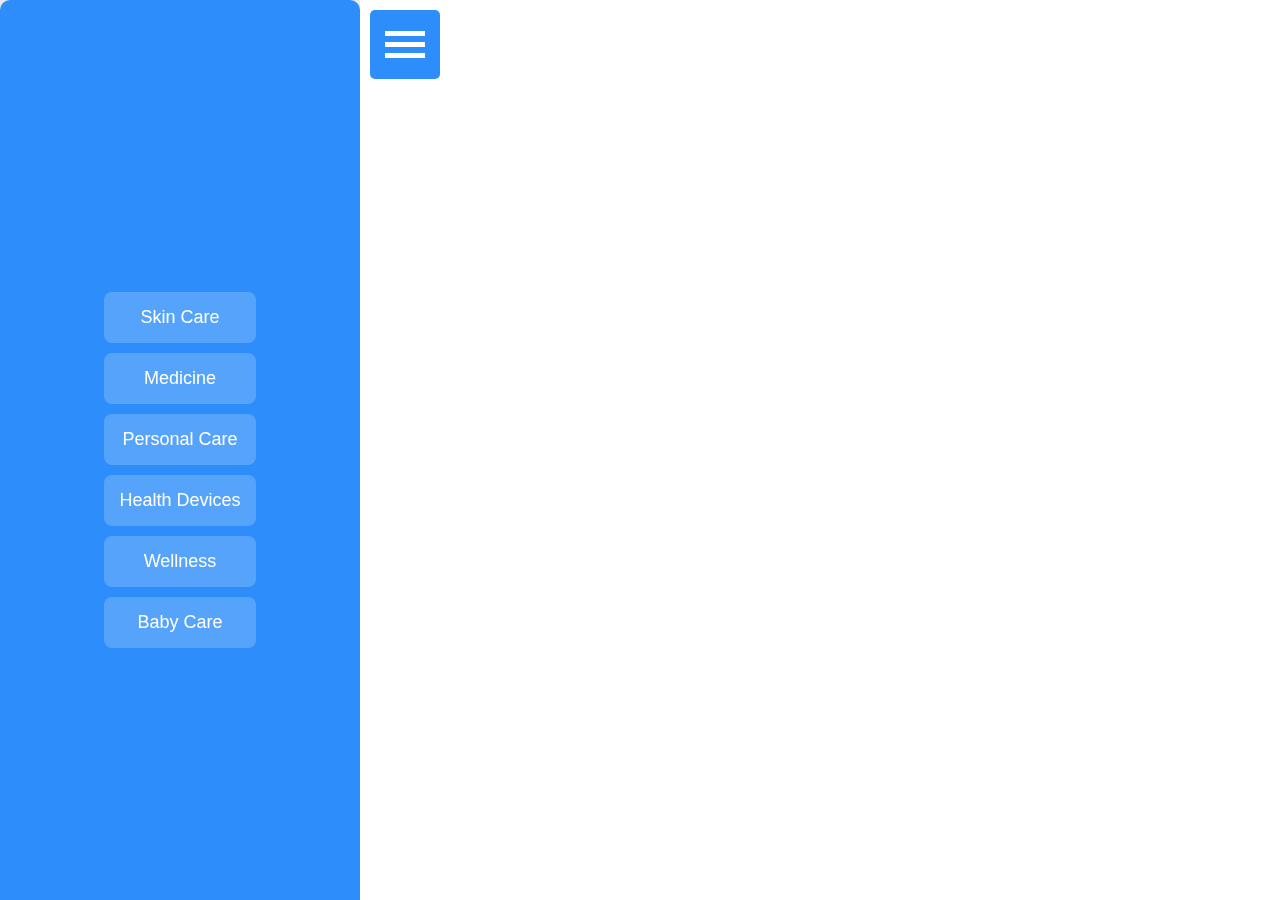
<file: project/indexMediciene.html>
<!DOCTYPE html>
<html lang="en">

<head>
  <meta charset="utf-8" />
  <title>Swiper Menu</title>
  <meta name="viewport" content="width=device-width, initial-scale=1, minimum-scale=1, maximum-scale=1" />
  <link rel="stylesheet" href="https://cdn.jsdelivr.net/npm/swiper@11/swiper-bundle.min.css" />
  <style>
    html, body {
      position: relative;
      height: 100%;
      margin: 0;
      padding: 0;
      font-family: Arial, sans-serif;
      background: #eee;
    }
    .swiper {
      width: 100%;
      height: 100%;
    }
    .swiper-slide {
      display: flex;
      justify-content: center;
      align-items: center;
      font-size: 18px;
      background: #fff;
    }
    .menu {
      width: 70%;
      max-width: 320px;
      background-color: #2c8dfb;
      color: #fff;
      padding: 20px;
      border-radius: 10px;
      box-shadow: 0 4px 8px rgba(0, 0, 0, 0.2);
    }
    .menu ul {
      list-style: none;
      padding: 0;
    }
    .menu ul li {
      padding: 15px;
      margin: 10px 0;
      background: rgba(255, 255, 255, 0.2);
      border-radius: 8px;
      text-align: center;
      cursor: pointer;
      transition: background 0.3s;
    }
    .menu ul li:hover {
      background: rgba(255, 255, 255, 0.5);
    }
    .menu-button {
      position: absolute;
      top: 10px;
      left: 10px;
      padding: 15px;
      cursor: pointer;
      background-color: #2c8dfb;
      border-radius: 5px;
    }
    .bar {
      width: 40px;
      height: 5px;
      margin: 6px 0;
      background-color: #fff;
    }
    .content {
      position: relative;
      width: 100%;
      height: 100vh;
      display: flex;
      flex-direction: column;
      align-items: center;
      justify-content: center;
    }
    .banner {
      position: absolute;
      top: 0;
      left: 0;
      width: 100%;
      height: 100%;
      background: url('add_image/background_medicine.jpg') no-repeat center center;
      background-size: cover;
      z-index: -1;
    }
    .product-container {
      display: grid;
      grid-template-columns: repeat(3, 1fr);
      gap: 20px;
      padding: 20px;
      max-height: 600px;
      overflow-y: auto;
      position: relative;
      z-index: 1;
    }
    .product {
      background: #fff;
      padding: 20px;
      border-radius: 10px;
      text-align: center;
      box-shadow: 0 4px 8px rgba(0, 0, 0, 0.1);
    }
    .product img {
      width: 100%;
      height: 180px;
      object-fit: cover;
      border-radius: 10px;
    }
    .product h3 {
      margin: 10px 0;
    }
    .product p {
      font-weight: bold;
      color: #007bff;
    }
    .product button {
      margin-top: 10px;
      padding: 10px;
      border: none;
      border-radius: 5px;
      cursor: pointer;
    }
    .add-to-cart {
      background: #28a745;
      color: white;
    }
    .buy-now {
      background: #ff5722;
      color: white;
    }
  </style>
</head>

<body>
  <div class="swiper">
    <div class="swiper-wrapper">
      <div class="swiper-slide menu">
        <ul>
          <li onclick="showProducts('skin-care')">Skin Care</li>
          <li onclick="showProducts('medicine')">Medicine</li>
          <li onclick="showProducts('personal-care')">Personal Care</li>
          <li onclick="showProducts('health-devices')">Health Devices</li>
          <li onclick="showProducts('wellness')">Wellness</li>
          <li onclick="showProducts('baby-care')">Baby Care</li>
        </ul>
      </div>
      <div class="swiper-slide content">
        <div class="banner"></div>
        <div class="menu-button" onclick="swiper.slidePrev()">
          <div class="bar"></div>
          <div class="bar"></div>
          <div class="bar"></div>
        </div>
        <div id="product-section" class="product-container" style="display: none;"></div>
      </div>
    </div>
  </div>

  <script src="https://cdn.jsdelivr.net/npm/swiper@11/swiper-bundle.min.js"></script>
  
</body>

</html>
</file>
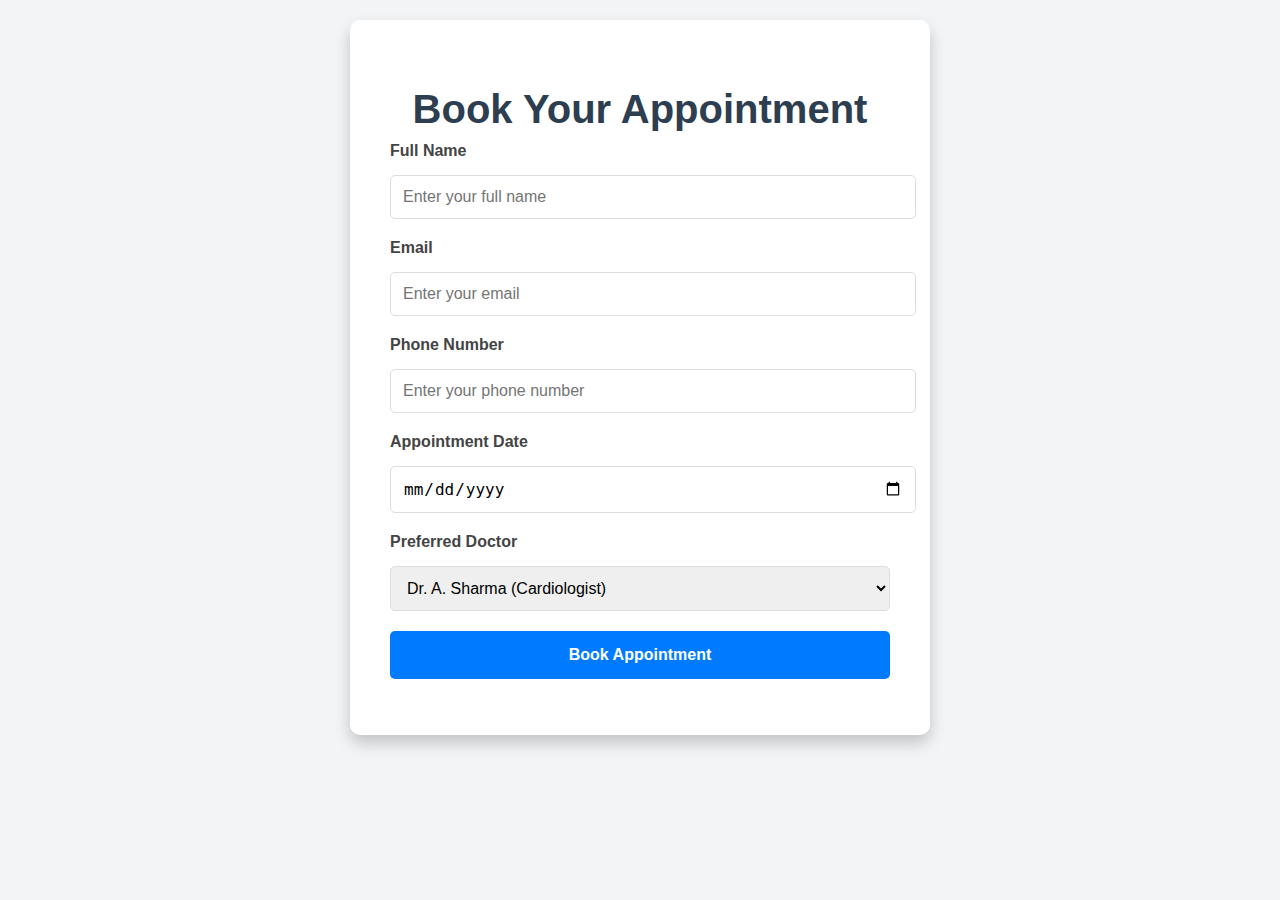
<file: project/medical_pages/appoinment.html>
<!DOCTYPE html>
<html lang="en">
<head>
    <meta charset="UTF-8">
    <meta name="viewport" content="width=device-width, initial-scale=1.0">
    <title>Document</title>
</head>
<style>
    body {
            font-family: 'Arial', sans-serif;
            background-color: #f3f4f6;
            color: #333;
            margin: 0;
            padding: 20px;
            text-align: center;
        }

        h1 {
            font-size: 2.5rem;
            color: #2c3e50;
            margin-bottom: 10px;
        }

       

        /* Appointment Section */
        .appointment-page-section {
            background-color: #ffffff;
            padding: 40px;
            border-radius: 10px;
            box-shadow: 0 8px 16px rgba(0, 0, 0, 0.2);
            display: inline-block;
            max-width: 500px;
            width: 100%;
        }

        .appointment-page-section form {
            text-align: left;
        }

        .appointment-page-section label {
            font-weight: bold;
            display: block;
            margin-bottom: 5px;
            color: #444;
        }

        .appointment-page-section input,
        .appointment-page-section select {
            width: 100%;
            padding: 12px;
            margin: 10px 0 20px 0;
            border: 1px solid #ddd;
            border-radius: 5px;
            font-size: 1rem;
        }

        .appointment-page-section input:focus,
        .appointment-page-section select:focus {
            outline: none;
            border-color: #007bff;
            box-shadow: 0 0 5px rgba(0, 123, 255, 0.5);
        }

        .appointment-page-section button {
            padding: 15px;
            background-color: #007bff;
            color: #ffffff;
            border: none;
            border-radius: 5px;
            font-size: 1rem;
            font-weight: bold;
            cursor: pointer;
            transition: background-color 0.3s ease;
            width: 100%;
        }

        .appointment-page-section button:hover {
            background-color: #0056b3;
        }

        /* Responsive Design */
        @media (max-width: 600px) {
            .appointment-page-section {
                padding: 30px;
            }

            h1 {
                font-size: 2rem;
            }
        }

</style>
<body>
    <section id="appointment-page" class="appointment-page-section">
        <h1>Book Your Appointment</h1>
        <form action="submit_appointment.php" method="POST">
          <label for="name">Full Name</label>
          <input type="text" id="name" name="name" required placeholder="Enter your full name"> <br>
    
          <label for="email">Email</label>
          <input type="email" id="email" name="email" required placeholder="Enter your email"> <br>
    
          <label for="phone">Phone Number</label>
          <input type="text" id="phone" name="phone" required placeholder="Enter your phone number"> <br>
    
          <label for="date">Appointment Date</label>
          <input type="date" id="date" name="date" required> <br>
    
          <label for="doctor">Preferred Doctor</label>
          <select id="doctor" name="doctor" required>
            <option value="Dr. A Sharma">Dr. A. Sharma (Cardiologist)</option>
            <option value="Dr. B Verma">Dr. B. Verma (Neurologist)</option>
            <option value="Dr. C Patel">Dr. C. Patel (Orthopedic)</option>
            <option value="Dr. D Singh">Dr. D. Singh (Dermatologist)</option>
            <option value="Dr. E Kapoor">Dr. E. Kapoor (Gynecologist)</option>
            <option value="Dr. F Rao">Dr. F. Rao (Pediatrician)</option>
          </select> <br>
    
          <button type="submit">Book Appointment</button>
        </form>
        <p id="successMessage"></p>
      </section>

      <script>
        function submitForm() {
            // Get the form values
            const name = document.getElementById('name').value;
            const email = document.getElementById('email').value;
            const phone = document.getElementById('phone').value;
            const date = document.getElementById('date').value;
            const doctor = document.getElementById('doctor').value;

            // Validate all fields are filled
            if (name && email && phone && date && doctor) {
                // Display success message
                const successMessage = document.getElementById('successMessage');
                successMessage.style.display = 'block';
                successMessage.textContent = `Thank you, ${name}! Your appointment with ${doctor} on ${date} has been successfully booked.`;
            } else {
                alert('Please fill in all fields before submitting.');
            }
        }
    </script>


</body>
</html>
</file>
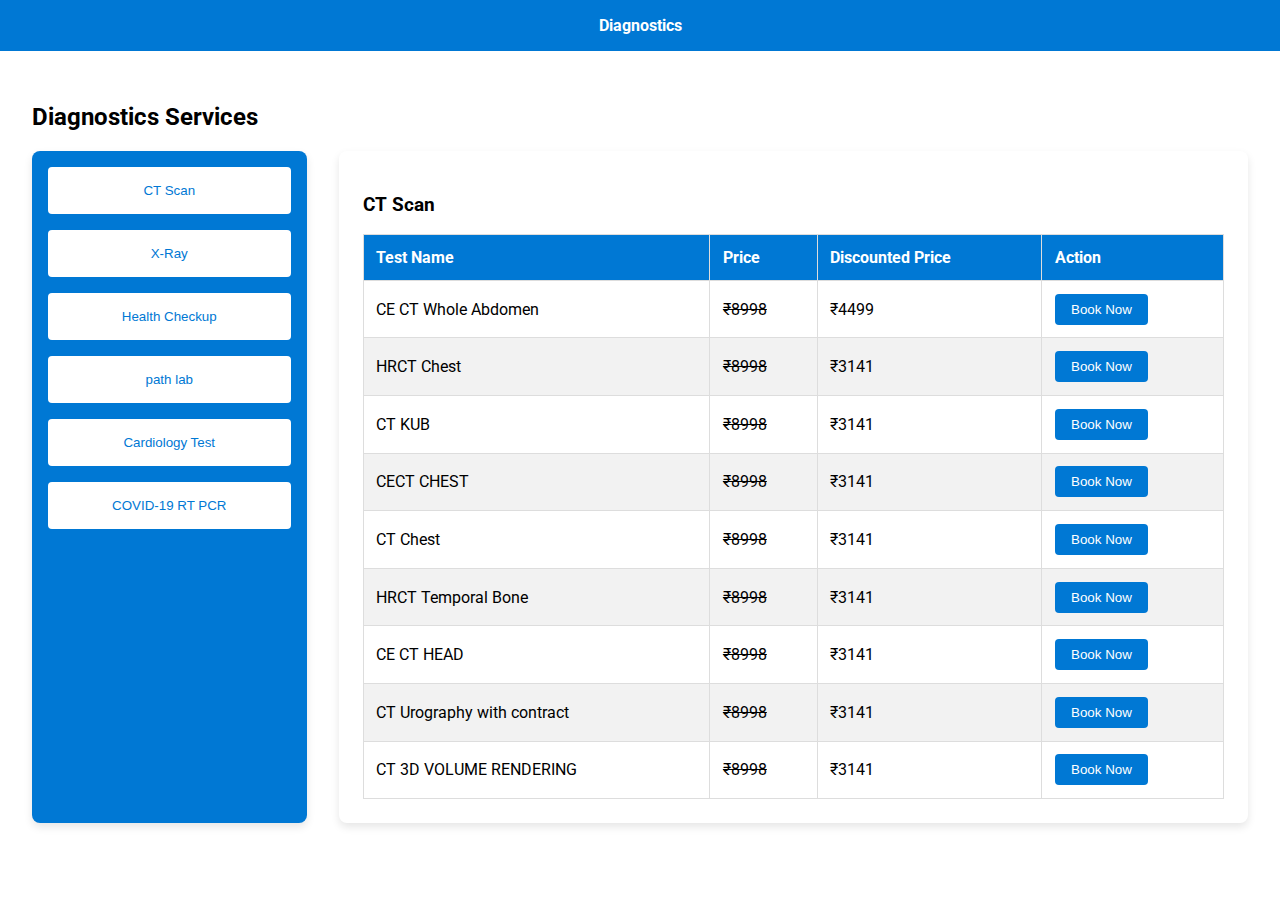
<file: project/medical_pages/diagnostics.html>
<!DOCTYPE html>
<html lang="en">
<head>
    <meta charset="UTF-8">
    <meta name="viewport" content="width=device-width, initial-scale=1.0">
    <title>Diagnostics</title>
    <link href="https://fonts.googleapis.com/css2?family=Roboto:wght@400;500;700&display=swap" rel="stylesheet">
    <style>
        body {
            font-family: 'Roboto', sans-serif;
            margin: 0;
            padding: 0;
        }

        .navbar {
            background-color: #0078D4;
            color: white;
            padding: 1rem;
            text-align: center;
            font-weight: bold;
        }

        .diagnostics-section {
            padding: 2rem;
        }

        .diagnostics-layout {
            display: flex;
            gap: 2rem;
        }

        .diagnostics-sidebar {
            width: 20%;
            background-color: #0078D4;
            padding: 1rem;
            border-radius: 8px;
            box-shadow: 0 4px 8px rgba(0, 0, 0, 0.1);
        }

        .diagnostics-sidebar button {
            width: 100%;
            padding: 1rem;
            margin-bottom: 1rem;
            border: none;
            border-radius: 4px;
            background-color: #fff;
            color: #0078D4;
            font-weight: 500;
            cursor: pointer;
            transition: background-color 0.3s, color 0.3s;
        }

        .diagnostics-sidebar button:hover {
            background-color: #005a9e;
            color: white;
        }

        .diagnostics-details {
            width: 75%;
        }

        .diagnostics-info {
            display: none; /* Initially hidden */
            background-color: #fff;
            padding: 1.5rem;
            border-radius: 8px;
            box-shadow: 0 4px 8px rgba(0, 0, 0, 0.1);
        }

        table {
            width: 100%;
            border-collapse: collapse;
            margin-top: 1rem;
        }

        th, td {
            padding: 0.8rem;
            text-align: left;
            border: 1px solid #ddd;
        }

        th {
            background-color: #0078D4;
            color: white;
        }

        tbody tr:nth-child(even) {
            background-color: #f2f2f2;
        }

        tbody tr:hover {
            background-color: #f1f1f1;
        }

        .book-now {
            background-color: #0078D4;
            color: white;
            padding: 0.5rem 1rem;
            border: none;
            border-radius: 4px;
            cursor: pointer;
            transition: background-color 0.3s;
        }

        .book-now:hover {
            background-color: #005a9e;
        }
    </style>
</head>
<body>
    <!-- Navigation Bar -->
    <nav class="navbar">
        <div class="logo">Diagnostics</div>
    </nav>

    
    <!-- Diagnostics Section -->
    <section id="diagnostics" class="diagnostics-section">
        <h2>Diagnostics Services</h2>
        <div class="diagnostics-layout">
            <!-- Sidebar Buttons -->
            <div class="diagnostics-sidebar">
                <button onclick="showDetails('ct-scan')">CT Scan</button>
                <button onclick="showDetails('x-ray')">X-Ray</button>
                <button onclick="showDetails('health-checkup')">Health Checkup</button>
                <button onclick="showDetails('path-lab')">path lab</button>
                <button onclick="showDetails('cardiology-test')">Cardiology Test</button>
                <button onclick="showDetails('covid-test')">COVID-19 RT PCR</button>
            </div>

            <!-- Details Section -->
            <div class="diagnostics-details">
                <div id="ct-scan" class="diagnostics-info">
                    <h3>CT Scan</h3>
                    <table>
                        <thead>
                            <tr>
                                <th>Test Name</th>
                                <th>Price</th>
                                <th>Discounted Price</th>
                                <th>Action</th>
                            </tr>
                        </thead>
                        <tbody>
                            <tr>
                                <td>CE CT Whole Abdomen</td>
                                <td> <del>₹8998</del></td>
                                <td>₹4499</td>
                                <td><button class="book-now">Book Now</button></td>
                            </tr>
                            <tr>
                                <td>HRCT Chest</td>
                                <td> <del>₹8998</del></td>
                                <td>₹3141</td>
                                <td><button class="book-now">Book Now</button></td>
                            </tr>
                            <tr>
                                <td>CT KUB</td>
                                <td> <del>₹8998</del></td>
                                <td>₹3141</td>
                                <td><button class="book-now">Book Now</button></td>
                            </tr>
                            <tr>
                                <td>CECT CHEST</td>
                                <td> <del>₹8998</del></td>
                                <td>₹3141</td>
                                <td><button class="book-now">Book Now</button></td>
                            </tr>
                            <tr>
                                <td>CT Chest</td>
                                <td> <del>₹8998</del></td>
                                <td>₹3141</td>
                                <td><button class="book-now">Book Now</button></td>
                            </tr>
                            <tr>
                                <td>HRCT Temporal Bone</td>
                                <td> <del>₹8998</del></td>
                                <td>₹3141</td>
                                <td><button class="book-now">Book Now</button></td>
                            </tr>
                            <tr>
                                <td>CE CT HEAD</td>
                                <td> <del>₹8998</del></td>
                                <td>₹3141</td>
                                <td><button class="book-now">Book Now</button></td>
                            </tr>
                            <tr>
                                <td>CT Urography with contract</td>
                                <td> <del>₹8998</del></td>
                                <td>₹3141</td>
                                <td><button class="book-now">Book Now</button></td>
                            </tr>
                            <tr>
                                <td>CT 3D VOLUME RENDERING</td>
                                <td> <del>₹8998</del></td>
                                <td>₹3141</td>
                                <td><button class="book-now">Book Now</button></td>
                            </tr>
                        </tbody>
                    </table>
                </div>

                <div id="x-ray" class="diagnostics-info">
                    <h3>X-Ray</h3>
                    
                    <table>
                        <thead>
                            <tr>
                                <th>Test Name</th>
                                <th>Price</th>
                                <th>Discounted Price</th>
                                <th>Action</th>
                            </tr>
                        </thead>
                        <tbody>
                            <tr>
                                <td>DIGITAL CHECT X-RAY</td>
                                <td> <del>₹8998</del></td>
                                <td>₹4499</td>
                                <td><button class="book-now">Book Now</button></td>
                            </tr>
                            <tr>
                                <td>DIGITAL X-RAY PELVIS AP</td>
                                <td> <del>₹8998</del></td>
                                <td>₹3141</td>
                                <td><button class="book-now">Book Now</button></td>
                            </tr>
                            <tr>
                                <td>DIGITAL X-RAY KUB</td>
                                <td> <del>₹8998</del></td>
                                <td>₹3141</td>
                                <td><button class="book-now">Book Now</button></td>
                            </tr>
                            <tr>
                                <td>DIGITAL X-RAY ANKLE</td>
                                <td> <del>₹8998</del></td>
                                <td>₹3141</td>
                                <td><button class="book-now">Book Now</button></td>
                            </tr>
                            <tr>
                                <td>DIGITAL X-RAY RIGHT FOOT</td>
                                <td> <del>₹8998</del></td>
                                <td>₹3141</td>
                                <td><button class="book-now">Book Now</button></td>
                            </tr>
                            <tr>
                                <td>DIGITAL X-RAY LEFT</td>
                                <td> <del>₹8998</del></td>
                                <td>₹3141</td>
                                <td><button class="book-now">Book Now</button></td>
                            </tr>
                            <tr>
                                <td>DIGITAL X-RAY MCU WITH CONTRAST</td>
                                <td> <del>₹8998</del></td>
                                <td>₹3141</td>
                                <td><button class="book-now">Book Now</button></td>
                            </tr>
                            <tr>
                                <td>DIGITAL X-RAY LEFT SHOULDER</td>
                                <td> <del>₹8998</del></td>
                                <td>₹3141</td>
                                <td><button class="book-now">Book Now</button></td>
                            </tr>
                            <tr>
                                <td>DIGITAK X RAY RGU</td>
                                <td> <del>₹8998</del></td>
                                <td>₹3141</td>
                                <td><button class="book-now">Book Now</button></td>
                            </tr>
                        </tbody>
                    </table>
                </div>

                <div id="health-checkup" class="diagnostics-info">
                    <h3>Health Checkup</h3>
                    
                    <table>
                        <thead>
                            <tr>
                                <th>Test Name</th>
                                <th>Price</th>
                                <th>Discounted Price</th>
                                <th>Action</th>
                            </tr>
                        </thead>
                        <tbody>
                            <tr>
                                <td>TOTAL CARE CHECKUP</td>
                                <td> <del>₹8998</del></td>
                                <td>₹4499</td>
                                <td><button class="book-now">Book Now</button></td>
                            </tr>
                            <tr>
                                <td>BASIC CARE HEALTH PACKAGE</td>
                                <td> <del>₹8998</del></td>
                                <td>₹3141</td>
                                <td><button class="book-now">Book Now</button></td>
                            </tr>
                            <tr>
                                <td>SUPER CARE HEALTH PACKAGE</td>
                                <td> <del>₹8998</del></td>
                                <td>₹3141</td>
                                <td><button class="book-now">Book Now</button></td>
                            </tr>
                            <tr>
                                <td>PREMIUM MALE CARE PACKAGE</td>
                                <td> <del>₹8998</del></td>
                                <td>₹3141</td>
                                <td><button class="book-now">Book Now</button></td>
                            </tr>
                            <tr>
                                <td>PREMIUN FEMALE CARE PACKAGE(AGE 40)</td>
                                <td> <del>₹8998</del></td>
                                <td>₹3141</td>
                                <td><button class="book-now">Book Now</button></td>
                            </tr>
                            <tr>
                                <td>SENIOR CITIZEN CHECKUP-FEMALE</td>
                                <td> <del>₹8998</del></td>
                                <td>₹3141</td>
                                <td><button class="book-now">Book Now</button></td>
                            </tr>
                            <tr>
                                <td>EXECUTIVE CARE PACKAGE</td>
                                <td> <del>₹8998</del></td>
                                <td>₹3141</td>
                                <td><button class="book-now">Book Now</button></td>
                            </tr>
                            <tr>
                                <td>SENIOR CITIZEN CHECKUP-MALE</td>
                                <td> <del>₹8998</del></td>
                                <td>₹3141</td>
                                <td><button class="book-now">Book Now</button></td>
                            </tr>
                            <tr>
                                <td>ADVANCE CARE PACKAGE</td>
                                <td> <del>₹8998</del></td>
                                <td>₹3141</td>
                                <td><button class="book-now">Book Now</button></td>
                            </tr>
                        </tbody>
                    </table>
                </div>
                <div id="path-lab" class="diagnostics-info">
                    <h3>X-Ray</h3>
                    
                    <table>
                        <thead>
                            <tr>
                                <th>Test Name</th>
                                <th>Price</th>
                                <th>Discounted Price</th>
                                <th>Action</th>
                            </tr>
                        </thead>
                        <tbody>
                            <tr>
                                <td>CBC TEST</td>
                                <td> <del>₹8998</del></td>
                                <td>₹4499</td>
                                <td><button class="book-now">Book Now</button></td>
                            </tr>
                            <tr>
                                <td>KFT TEST | KIDNEY FUNCTION TEST</td>
                                <td> <del>₹8998</del></td>
                                <td>₹3141</td>
                                <td><button class="book-now">Book Now</button></td>
                            </tr>
                            <tr>
                                <td>TST - THYROID STIMULATING HORMONE</td>
                                <td> <del>₹8998</del></td>
                                <td>₹3141</td>
                                <td><button class="book-now">Book Now</button></td>
                            </tr>
                            <tr>
                                <td>URINE R/M</td>
                                <td> <del>₹8998</del></td>
                                <td>₹3141</td>
                                <td><button class="book-now">Book Now</button></td>
                            </tr>
                            <tr>
                                <td>BLOOD SUGAR FASTING(GLUCOSE)</td>
                                <td> <del>₹8998</del></td>
                                <td>₹3141</td>
                                <td><button class="book-now">Book Now</button></td>
                            </tr>
                            <tr>
                                <td>COVID 19 BY PCR</td>
                                <td> <del>₹8998</del></td>
                                <td>₹3141</td>
                                <td><button class="book-now">Book Now</button></td>
                            </tr>
                            <tr>
                                <td>LFT - LIVER FUNCTION TEST</td>
                                <td> <del>₹8998</del></td>
                                <td>₹3141</td>
                                <td><button class="book-now">Book Now</button></td>
                            </tr>
                            <tr>
                                <td>HBA1C TEST</td>
                                <td> <del>₹8998</del></td>
                                <td>₹3141</td>
                                <td><button class="book-now">Book Now</button></td>
                            </tr>
                            <tr>
                                <td>THYROID FUNCTION TEST[T3,T4,TST]</td>
                                <td> <del>₹8998</del></td>
                                <td>₹3141</td>
                                <td><button class="book-now">Book Now</button></td>
                            </tr>
                            <tr>
                                <td>BLOOD SUGAR PP (GLUCOSE)</td>
                                <td> <del>₹8998</del></td>
                                <td>₹3141</td>
                                <td><button class="book-now">Book Now</button></td>
                            </tr>
                        </tbody>
                    </table>
                </div>

                <div id="cardiology-test" class="diagnostics-info">
                    <h3>Cardiology Test</h3>
                    
                    <table>
                        <thead>
                            <tr>
                                <th>Test Name</th>
                                <th>Price</th>
                                <th>Discounted Price</th>
                                <th>Action</th>
                            </tr>
                        </thead>
                        <tbody>
                            <tr>
                                <td>ECHOCARDIOGRAPHY TEST</td>
                                <td> <del>₹8998</del></td>
                                <td>₹4499</td>
                                <td><button class="book-now">Book Now</button></td>
                            </tr>
                            <tr>
                                <td>TMT TEST</td>
                                <td> <del>₹8998</del></td>
                                <td>₹3141</td>
                                <td><button class="book-now">Book Now</button></td>
                            </tr>
                            
                        </tbody>
                    </table>
                </div>

                <div id="covid-test" class="diagnostics-info">
                    <h3>COVID-19 RT PCR</h3>
                    
                    <table>
                        <thead>
                            <tr>
                                <th>Test Name</th>
                                <th>Price</th>
                                <th>Discounted Price</th>
                                <th>Action</th>
                            </tr>
                        </thead>
                        <tbody>
                            <tr>
                                <td>COVID HEALTH CHECKUP</td>
                                <td> <del>₹8998</del></td>
                                <td>₹4499</td>
                                <td><button class="book-now">Book Now</button></td>
                            </tr>
                            
                        </tbody>
                    </table>
                </div>
            </div>
        </div>
    </section>

    <script>
        window.onload = function() {
            showDetails('ct-scan'); // Show CT Scan section by default
        };

        function showDetails(sectionId) {
            const details = document.querySelectorAll('.diagnostics-info');
            details.forEach(detail => detail.style.display = 'none');
            const activeSection = document.getElementById(sectionId);
            if (activeSection) {
                activeSection.style.display = 'block';
            } else {
                console.error(`Section with id "${sectionId}" not found.`);
            }
        }
    </script>
</body>
</html>
</file>
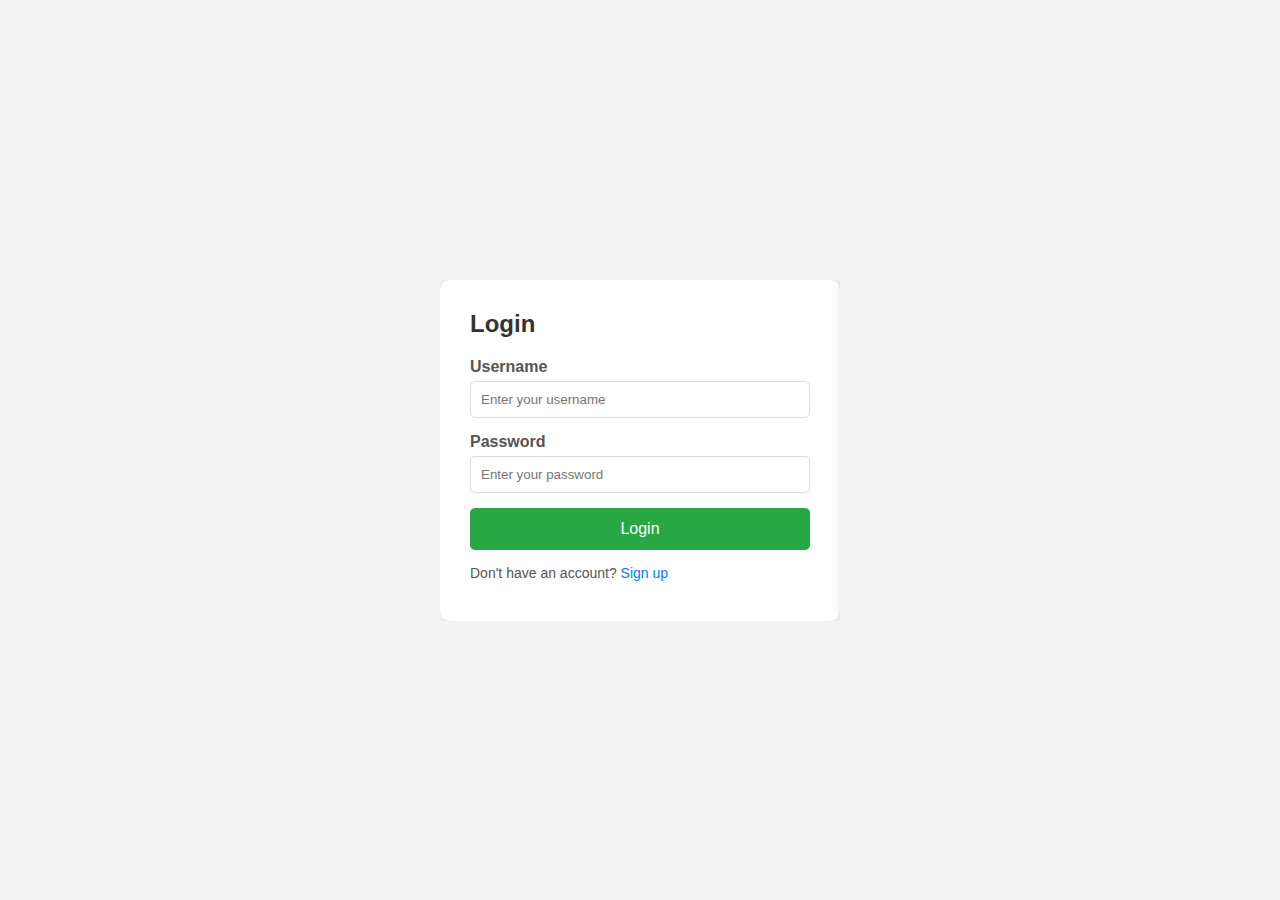
<file: project/medical_pages/login.html>
<!DOCTYPE html>
<html lang="en">
<head>
    <meta charset="UTF-8">
    <meta name="viewport" content="width=device-width, initial-scale=1.0">
    <title>Login & Signup Page</title>
    <style>
        /* Reset default margin and padding */
        * {
            margin: 0;
            padding: 0;
            box-sizing: border-box;
            font-family: Arial, sans-serif;
        }

        /* Center the container */
        body {
            background-color: #f4f4f4;
            display: flex;
            justify-content: center;
            align-items: center;
            height: 100vh;
        }

        .container {
            width: 100%;
            max-width: 400px;
            overflow: hidden;
            position: relative;
        }

        .form-container {
            display: flex;
            transition: transform 0.5s ease-in-out;
        }

        .form {
            background: #fff;
            padding: 30px;
            border-radius: 10px;
            box-shadow: 0 0 10px rgba(0, 0, 0, 0.1);
            width: 100%;
            flex-shrink: 0;
        }

        .form h2 {
            margin-bottom: 20px;
            color: #333;
        }

        .input-group {
            margin-bottom: 15px;
            text-align: left;
        }

        .input-group label {
            display: block;
            font-weight: bold;
            margin-bottom: 5px;
            color: #555;
        }

        .input-group input {
            width: 100%;
            padding: 10px;
            border: 1px solid #ddd;
            border-radius: 5px;
        }

        button {
            width: 100%;
            padding: 12px;
            background-color: #28a745;
            border: none;
            color: white;
            font-size: 16px;
            border-radius: 5px;
            cursor: pointer;
            transition: background 0.3s;
        }

        button:hover {
            background-color: #218838;
        }

        .toggle-form {
            margin-top: 15px;
            font-size: 14px;
            color: #555;
        }

        .toggle-form a {
            color: #007bff;
            text-decoration: none;
        }

        .toggle-form a:hover {
            text-decoration: underline;
        }

        /* Slide effect */
        .form-container.login-active {
            transform: translateX(0);
        }

        .form-container.signup-active {
            transform: translateX(-100%);
        }

        /* Success and error message styling */
        .message {
            font-size: 14px;
            margin-top: 10px;
            text-align: center;
        }

        .success-message {
            color: green;
        }

        .error-message {
            color: red;
        }
    </style>
</head>
<body>
    <div class="container">
        <div class="form-container login-active">
            <!-- Login Form -->
            <div class="form login-form">
                <h2>Login</h2>
                <form id="loginForm">
                    <div class="input-group">
                        <label for="username">Username</label>
                        <input type="text" id="username" name="username" placeholder="Enter your username" required>
                    </div>
                    <div class="input-group">
                        <label for="password">Password</label>
                        <input type="password" id="password" name="password" placeholder="Enter your password" required>
                    </div>
                    <button type="submit">Login</button>
                    <p class="toggle-form">Don't have an account? <a href="#" id="showSignup">Sign up</a></p>
                    <p class="message" id="loginMessage"></p>
                </form>
            </div>

            <!-- Signup Form -->
            <div class="form signup-form">
                <h2>Sign Up</h2>
                <form id="signupForm">
                    <div class="input-group">
                        <label for="signup-username">Username</label>
                        <input type="text" id="signup-username" name="signup-username" placeholder="Enter your username" required>
                    </div>
                    <div class="input-group">
                        <label for="signup-password">Password</label>
                        <input type="password" id="signup-password" name="signup-password" placeholder="Enter your password" required>
                    </div>
                    <button type="submit">Sign Up</button>
                    <p class="toggle-form">Already have an account? <a href="#" id="showLogin">Login</a></p>
                    <p class="message" id="signupMessage"></p>
                </form>
            </div>
        </div>
    </div>

    <script>
        document.addEventListener("DOMContentLoaded", function () {
            const formContainer = document.querySelector(".form-container");
            const showSignup = document.getElementById("showSignup");
            const showLogin = document.getElementById("showLogin");
            const loginForm = document.getElementById("loginForm");
            const signupForm = document.getElementById("signupForm");
            const loginMessage = document.getElementById("loginMessage");
            const signupMessage = document.getElementById("signupMessage");

            // Toggle between login and signup forms
            showSignup.addEventListener("click", function (event) {
                event.preventDefault();
                formContainer.classList.add("signup-active");
                formContainer.classList.remove("login-active");
            });

            showLogin.addEventListener("click", function (event) {
                event.preventDefault();
                formContainer.classList.add("login-active");
                formContainer.classList.remove("signup-active");
            });

            // Handle Signup
            signupForm.addEventListener("submit", function (event) {
                event.preventDefault();
                const username = document.getElementById("signup-username").value;
                const password = document.getElementById("signup-password").value;

                // Check if username already exists
                if (localStorage.getItem(username)) {
                    signupMessage.textContent = "Username already exists!";
                    signupMessage.classList.remove("success-message");
                    signupMessage.classList.add("error-message");
                } else {
                    // Save username and password to localStorage
                    localStorage.setItem(username, password);
                    signupMessage.textContent = "Sign up successful!";
                    signupMessage.classList.remove("error-message");
                    signupMessage.classList.add("success-message");

                    // Clear the form
                    signupForm.reset();

                    // Automatically switch to the login form after 2 seconds
                    setTimeout(() => {
                        formContainer.classList.add("login-active");
                        formContainer.classList.remove("signup-active");
                    }, 2000);
                }
            });

            // Handle Login
            loginForm.addEventListener("submit", function (event) {
                event.preventDefault();
                const username = document.getElementById("username").value;
                const password = document.getElementById("password").value;

                // Check if username exists and password matches
                const storedPassword = localStorage.getItem(username);
                if (storedPassword && storedPassword === password) {
                    loginMessage.textContent = "Login successful!";
                    loginMessage.classList.remove("error-message");
                    loginMessage.classList.add("success-message");

                    // Redirect to another page (e.g., dashboard) after 2 seconds
                    setTimeout(() => {
                        window.location.href = "dashboard.html";
                    }, 2000);
                } else {
                    loginMessage.textContent = "Invalid username or password!";
                    loginMessage.classList.remove("success-message");
                    loginMessage.classList.add("error-message");
                }
            });
        });
    </script>
</body>
</html>
</file>
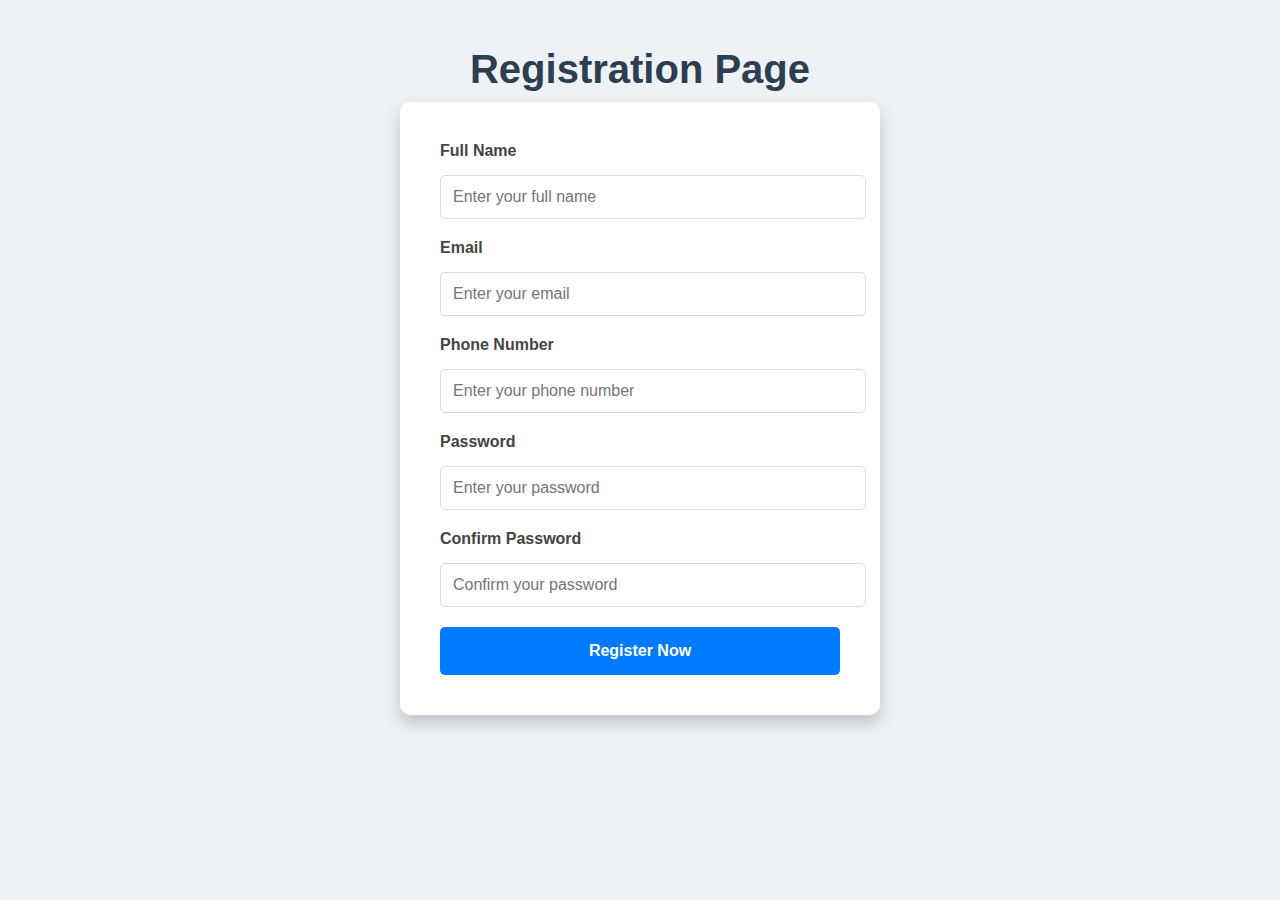
<file: project/medical_pages/registration.html>
<!DOCTYPE html>
<html lang="en">
<head>
  <meta charset="UTF-8">
  <meta name="viewport" content="width=device-width, initial-scale=1.0">
  
</head>
<style>
/* registration Page */
body {
      font-family: 'Arial', sans-serif;
      background-color: #eef2f7;
      color: #333;
      text-align: center;
      margin: 0;
      padding: 20px;
    }

    h1 {
      color: #2c3e50;
      font-size: 2.5rem;
      margin-bottom: 10px;
    }

   
    /* Form Styles */
    form {
      display: inline-block;
      text-align: left;
      background-color: #ffffff;
      padding: 40px;
      border-radius: 10px;
      box-shadow: 0 8px 16px rgba(0, 0, 0, 0.2);
      width: 100%;
      max-width: 400px;
      margin: 0 auto;
    }

    form label {
      font-weight: bold;
      display: block;
      margin-bottom: 5px;
      color: #444;
    }

    form input {
      width: 100%;
      padding: 12px;
      margin: 10px 0 20px 0;
      border: 1px solid #ddd;
      border-radius: 5px;
      font-size: 1rem;
    }

    form input:focus {
      outline: none;
      border-color: #007bff;
      box-shadow: 0 0 5px rgba(0, 123, 255, 0.5);
    }

    form button {
      padding: 15px;
      background-color: #007bff;
      color: #fff;
      border: none;
      border-radius: 5px;
      cursor: pointer;
      font-size: 1rem;
      font-weight: bold;
      width: 100%;
      transition: background-color 0.3s ease;
    }

    form button:hover {
      background-color: #0056b3;
    }

    /* Responsive Design */
    @media (max-width: 600px) {
      form {
        padding: 30px;
      }

      h1 {
        font-size: 2rem;
      }
    }

</style>
<body>
  <h1>Registration Page</h1>
  <form action="submit_registration.php" method="POST">
    <label for="name">Full Name</label>
    <input type="text" id="name" name="name" required placeholder="Enter your full name"> <br>

    <label for="email">Email</label>
    <input type="email" id="email" name="email" required placeholder="Enter your email"> <br>

    <label for="phone">Phone Number</label>
    <input type="text" id="phone" name="phone" required placeholder="Enter your phone number"> <br>

    <label for="password">Password</label>
    <input type="password" id="password" name="password" required placeholder="Enter your password"> <br>

    <label for="confirm_password">Confirm Password</label>
    <input type="password" id="confirm_password" name="confirm_password" required placeholder="Confirm your password">   <br>

    <button type="submit">Register Now</button> <br>
  </form>
  <p id="successMessage" style="display: none; color: green; font-weight: bold;">Registration Successful!</p>

  <script>
    function submitForm() {
      const name = document.getElementById('name').value;
      const email = document.getElementById('email').value;
      const phone = document.getElementById('phone').value;
      const password = document.getElementById('password').value;
      const confirmPassword = document.getElementById('confirm_password').value;

      if (password === confirmPassword) {
        document.getElementById('successMessage').style.display = 'block';
      } else {
        alert('Passwords do not match!');
      }
    }
  </script> 
  
</body>
</html>
</file>
